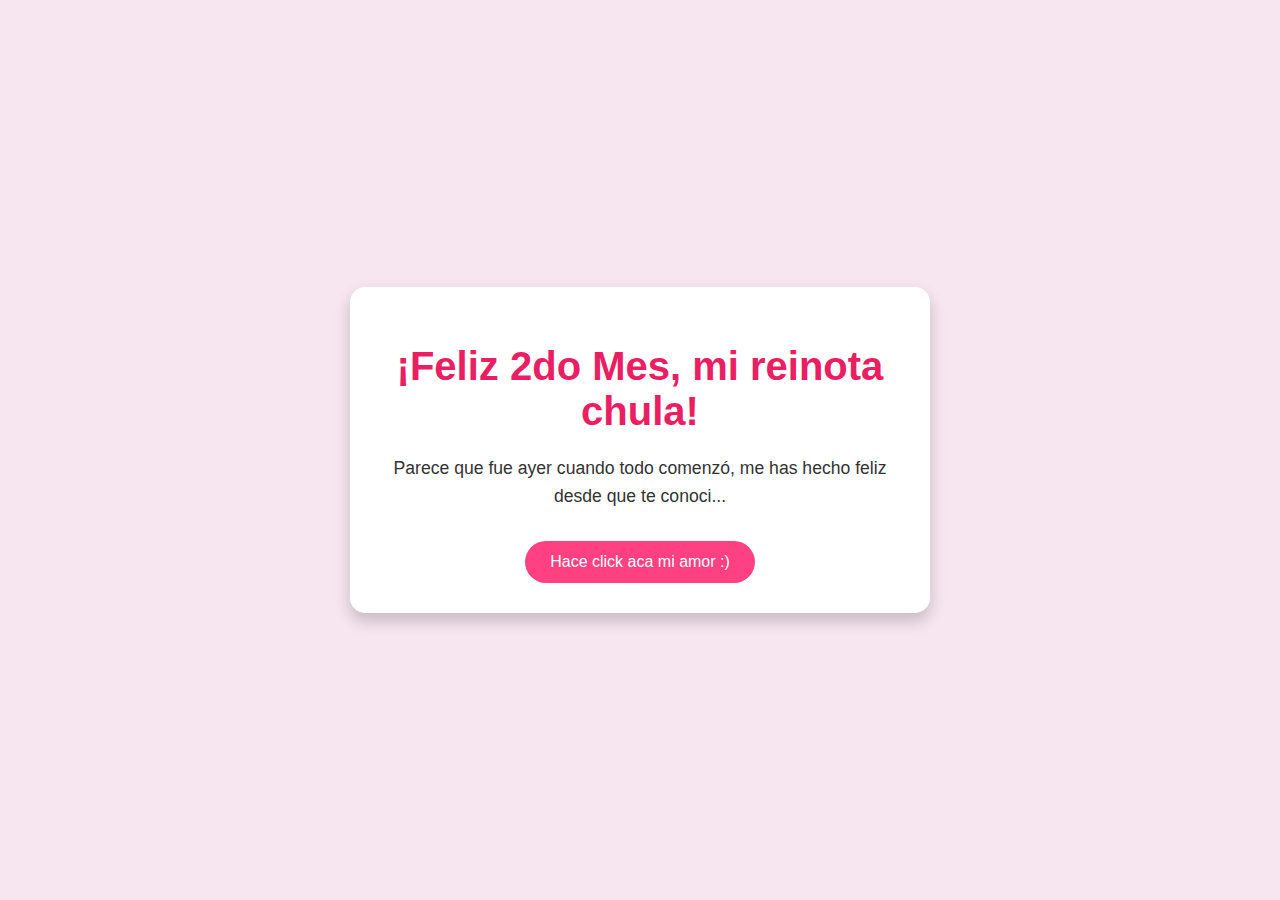
<file: index.html>
<!DOCTYPE html>
<html lang="es">
<head>
    <meta charset="UTF-8">
    <meta name="viewport" content="width=device-width, initial-scale=1.0">
    <title>¡Feliz Segundo Mes, Mi Amor!</title>
    <link rel="stylesheet" href="style.css">
    <link rel="icon" type="image/png" href="corazon.png">

</head>
<body>
    <div class="container">
        <h1>¡Feliz 2do Mes, mi reinota chula!</h1>
        <p>Parece que fue ayer cuando todo comenzó, me has hecho feliz desde que te conoci...</p>
        <button id="surpriseButton">Hace click aca mi amor :)</button>
    </div>

    <script src="script.js"></script>
</body>
</html>
</file>
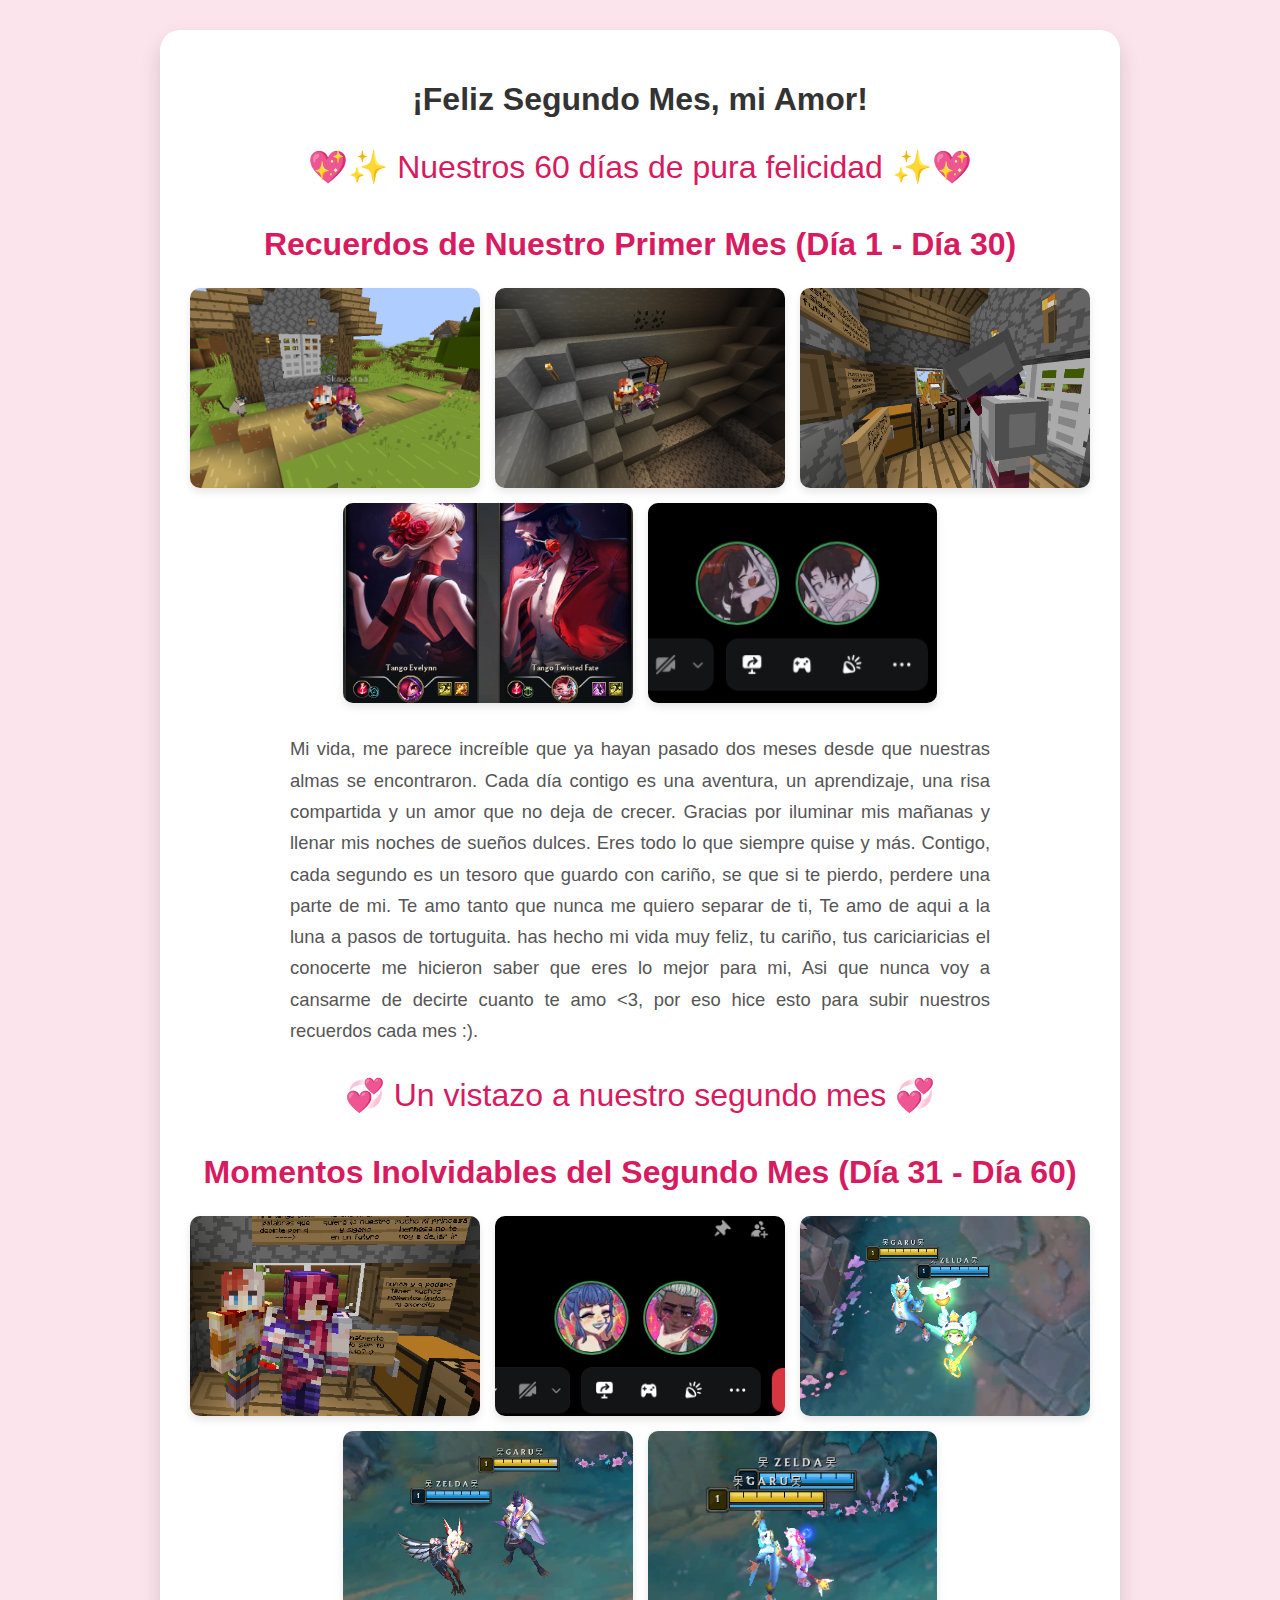
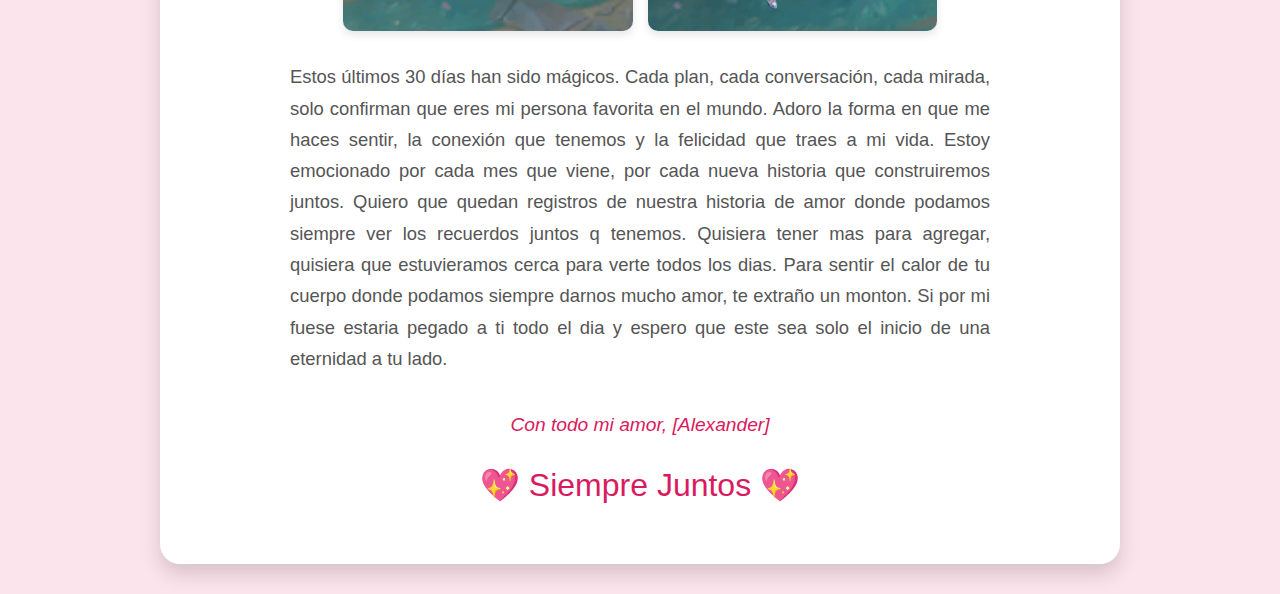
<file: nuestro_2do_mes.html>
<!DOCTYPE html>
<html lang="es">
<head>
    <meta charset="UTF-8">
    <meta name="viewport" content="width=device-width, initial-scale=1.0">
    <title>Nuestros 2 Meses Juntos ❤️</title>
    <link rel="stylesheet" href="style.css">
    <link rel="icon" type="image/png" href="corazon.png"> 
    <style>
        /* Estilos adicionales para esta página */
        body {
            background-color: #fce4ec; /* Un rosado aún más suave */
        }
        .contenido-celebracion {
            max-width: 900px;
            margin: 30px auto;
            padding: 30px;
            background-color: #fff;
            border-radius: 20px;
            box-shadow: 0 10px 20px rgba(0, 0, 0, 0.15);
            text-align: center;
        }
        h2 {
            color: #d81b60; /* Rosa un poco más oscuro */
            margin-top: 40px;
            margin-bottom: 25px;
            font-size: 2em;
        }
        .galeria-mes {
            display: flex;
            flex-wrap: wrap;
            justify-content: center;
            gap: 15px; /* Espacio entre imágenes */
            margin-bottom: 30px;
        }
        .galeria-mes img {
            width: calc(33.33% - 10px); /* 3 imágenes por fila */
            height: 200px; /* Altura fija para que todas las fotos tengan el mismo tamaño */
            object-fit: cover; /* Para recortar la imagen y que encaje bien en el tamaño fijo */
            border-radius: 10px;
            box-shadow: 0 4px 8px rgba(0, 0, 0, 0.1);
            transition: transform 0.3s ease;
        }
        .galeria-mes img:hover {
            transform: scale(1.03); /* Pequeño efecto al pasar el ratón */
        }
        .mensaje-largo {
            text-align: justify;
            font-size: 1.15em;
            line-height: 1.7;
            margin: 30px auto;
            max-width: 700px; /* Limita el ancho para legibilidad */
            padding: 0 20px;
            color: #555;
        }
        .firma {
            font-style: italic;
            margin-top: 40px;
            font-size: 1.2em;
            color: #d81b60;
        }
        .decoracion-separador {
            color: #d81b60;
            font-size: 2em;
            margin: 30px 0;
        }

        /* Media query para móviles */
        @media (max-width: 768px) {
            .galeria-mes img {
                width: calc(50% - 10px); /* 2 imágenes por fila en tablets */
            }
        }
        @media (max-width: 480px) {
            .galeria-mes img {
                width: 100%; /* 1 imagen por fila en móviles */
                height: auto; /* Altura automática en móviles */
            }
        }
    </style>
</head>
<body>
    <div class="contenido-celebracion">
        <h1>¡Feliz Segundo Mes, mi Amor!</h1>
        <p class="decoracion-separador">💖✨ Nuestros 60 días de pura felicidad ✨💖</p>

        <h2>Recuerdos de Nuestro Primer Mes (Día 1 - Día 30)</h2>
        <div class="galeria-mes">
            <img src="1.png" alt="Recuerdo del mes 1 - 1">
            <img src="2.png" alt="Recuerdo del mes 1 - 2">
            <img src="3.png" alt="Recuerdo del mes 1 - 3">
            <img src="4.png" alt="Recuerdo del mes 1 - 4">
            <img src="5.png" alt="Recuerdo del mes 1 - 5">
            </div>

        <p class="mensaje-largo">
            Mi vida, me parece increíble que ya hayan pasado dos meses desde que nuestras almas se encontraron.
            Cada día contigo es una aventura, un aprendizaje, una risa compartida y un amor que no deja de crecer.
            Gracias por iluminar mis mañanas y llenar mis noches de sueños dulces. Eres todo lo que siempre quise y más.
            Contigo, cada segundo es un tesoro que guardo con cariño, se que si te pierdo, perdere una parte de mi.
            Te amo tanto que nunca me quiero separar de ti, Te amo de aqui a la luna a pasos de tortuguita.
            has hecho mi vida muy feliz, tu cariño, tus cariciaricias el conocerte me hicieron saber que eres lo mejor
            para mi, Asi que nunca voy a cansarme de decirte cuanto te amo <3, por eso hice esto para subir nuestros recuerdos cada mes :).
        </p>

        <p class="decoracion-separador">💞 Un vistazo a nuestro segundo mes 💞</p>

        <h2>Momentos Inolvidables del Segundo Mes (Día 31 - Día 60)</h2>
        <div class="galeria-mes">
            <img src="6.png" alt="Recuerdo del mes 2 - 1">
            <img src="7.png" alt="Recuerdo del mes 2 - 2">
            <img src="8.png" alt="Recuerdo del mes 2 - 3">
            <img src="9.png" alt="Recuerdo del mes 2 - 4">
            <img src="10.png" alt="Recuerdo del mes 2 - 4">
            </div>

        <p class="mensaje-largo">
            Estos últimos 30 días han sido mágicos. Cada plan, cada conversación, cada mirada, solo confirman que eres mi persona favorita en el mundo.
            Adoro la forma en que me haces sentir, la conexión que tenemos y la felicidad que traes a mi vida.
            Estoy emocionado por cada mes que viene, por cada nueva historia que construiremos juntos.
            Quiero que quedan registros de nuestra historia de amor donde podamos siempre ver los recuerdos juntos q tenemos.
            Quisiera tener mas para agregar, quisiera que estuvieramos cerca para verte todos los dias.
            Para sentir el calor de tu cuerpo donde podamos siempre darnos mucho amor, te extraño un monton.
            Si por mi fuese estaria pegado a ti todo el dia y espero que este sea solo el inicio de una eternidad a tu lado. 
        </p>

        <p class="firma">Con todo mi amor, [Alexander]</p>
        <p class="decoracion-separador">💖 Siempre Juntos 💖</p>
    </div>
</body>
</html>
</file>
<file: style.css>
body {
    font-family: 'Arial', sans-serif;
    display: flex;
    justify-content: center;
    align-items: center;
    min-height: 100vh;
    margin: 0;
    background-color: #f7e6f0; /* Un rosado suave */
    color: #333;
}

/* Estilos para la página de inicio (index.html) */
.container {
    background-color: #fff;
    padding: 30px 40px;
    border-radius: 15px;
    box-shadow: 0 8px 16px rgba(0, 0, 0, 0.2);
    text-align: center;
    max-width: 500px;
    width: 90%;
}

.container h1 {
    color: #e91e63; /* Un rosa vibrante */
    margin-bottom: 20px;
    font-size: 2.5em;
}

.container p {
    font-size: 1.1em;
    line-height: 1.6;
    margin-bottom: 30px;
}

button {
    background-color: #ff4081; /* Un rosa más intenso */
    color: white;
    border: none;
    padding: 12px 25px;
    border-radius: 25px;
    font-size: 1em;
    cursor: pointer;
    transition: background-color 0.3s ease, transform 0.2s ease;
}

button:hover {
    background-color: #e91e63;
    transform: translateY(-2px);
}
</file>
